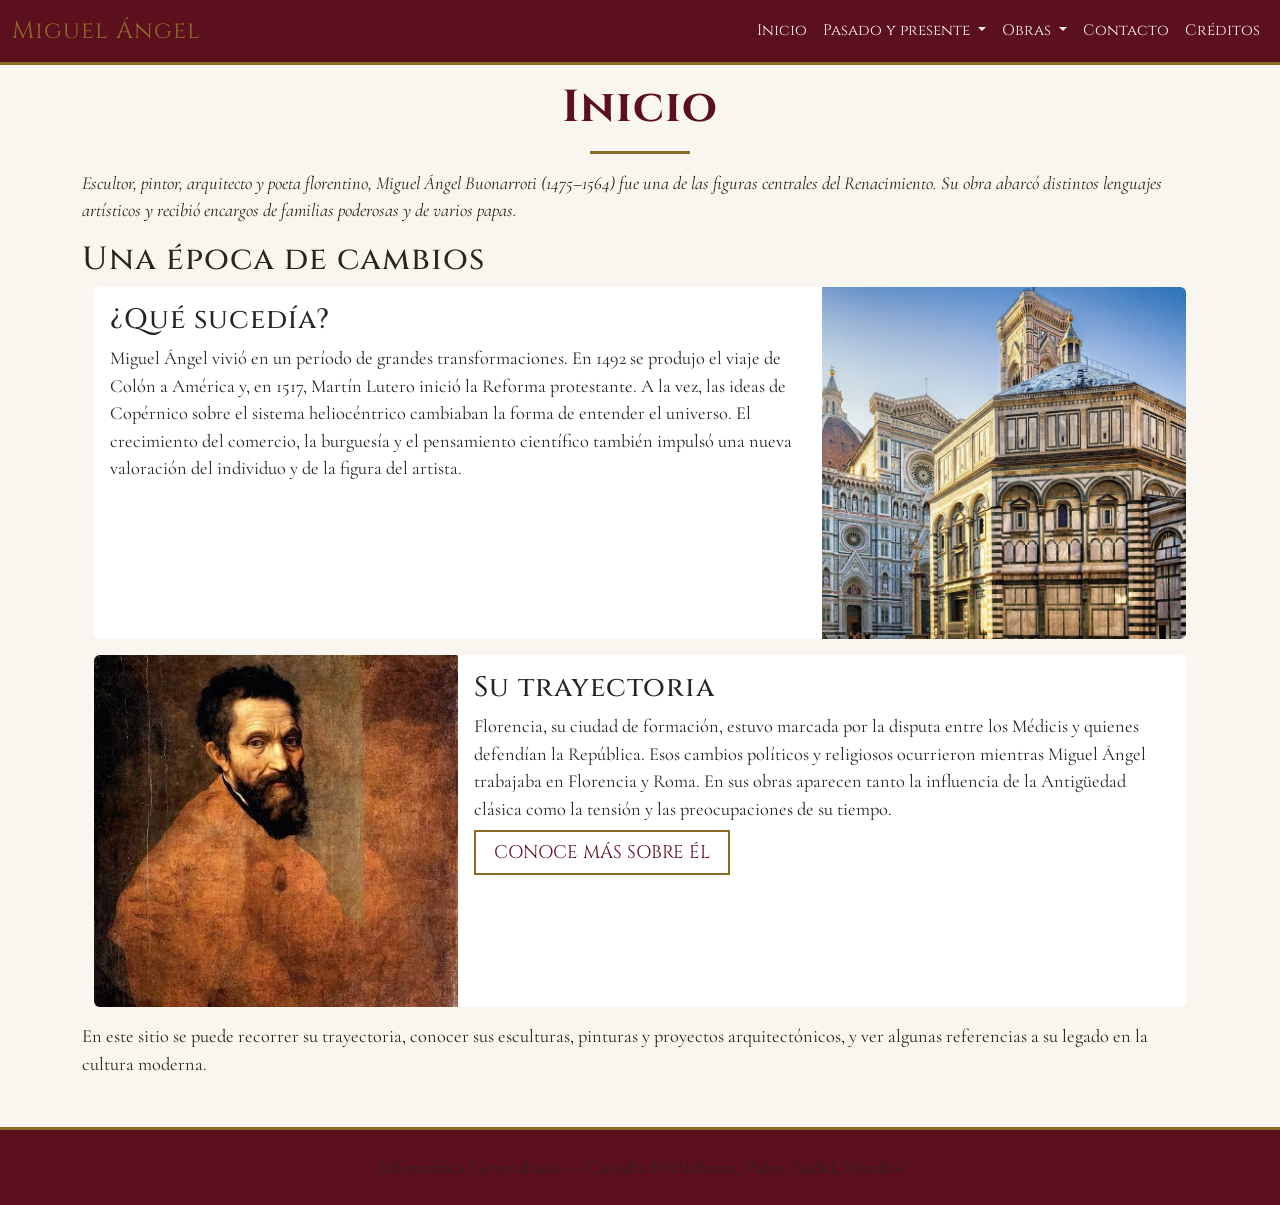
<file: index.html>
<!DOCTYPE html>
<html lang="es">
<head>
  <meta charset="UTF-8">
  <meta name="viewport" content="width=device-width, initial-scale=1.0">
  <title>Sobre el maestro | Miguel Ángel Buonarroti</title>

  <!-- Google Fonts: Fuentes de estilo clásico/renacentista -->
  <link rel="preconnect" href="https://fonts.googleapis.com">
  <link rel="preconnect" href="https://fonts.gstatic.com" crossorigin>
  <link href="https://fonts.googleapis.com/css2?family=Cinzel:wght@500;700&family=Cormorant+Garamond:ital,wght@0,400;0,600;1,400&display=swap" rel="stylesheet">

  <!-- 1. Framework CSS: Bootstrap 5 -->
  <link href="https://cdn.jsdelivr.net/npm/bootstrap@5.3.3/dist/css/bootstrap.min.css" rel="stylesheet">

  <!-- 2. Librería JS CSS: Fancybox 5 -->
  <link rel="stylesheet" href="https://cdn.jsdelivr.net/npm/@fancyapps/ui@5.0/dist/fancybox/fancybox.css"/>

  <!-- 3. Estilos propios -->
  <link rel="stylesheet" href="css/estilos.css">
</head>
<body class="renacimiento-bg">

    <!--Menú de navegación-->
    <nav class="navbar navbar-expand-md navbar-dark bg-bordo border-bottom-dorado">
    <div class="container-fluid">
      <a class="navbar-brand marca-renacimiento" href="index.html">Miguel Ángel</a>
      <button class="navbar-toggler" type="button" data-bs-toggle="collapse" data-bs-target="#navbarNav">
        <span class="navbar-toggler-icon"></span>
      </button>
      <div class="collapse navbar-collapse" id="navbarNav">
        <ul class="navbar-nav ms-auto navbar-nav-scroll" style="--bs-scroll-height: 100px;">
          <li class="nav-item"><a class="nav-link" href="index.html">Inicio</a></li>
          <li class="nav-item dropdown">
            <a class="nav-link dropdown-toggle" href="#" role="button" data-bs-toggle="dropdown" aria-expanded="false">
              Pasado y presente
            </a>
              <ul class="dropdown-menu">
                <li><a class="dropdown-item" href="trayectoria.html">Trayectoria</a></li>
                <li><a class="dropdown-item" href="referencias.html">Referencias modernas</a></li>
              </ul>
        <li class="nav-item dropdown">
            <a class="nav-link dropdown-toggle" href="#" role="button" data-bs-toggle="dropdown" aria-expanded="false">
              Obras
            </a>
              <ul class="dropdown-menu">
                <li><a class="dropdown-item" href="arquitectura.html">Arquitectura</a></li>
                <li><a class="dropdown-item" href="esculturas.html">Esculturas</a></li>
                <li><a class="dropdown-item" href="pinturas.html">Pinturas</a></li>
              </ul>
        </li>
          <li class="nav-item"><a class="nav-link" href="contacto.html">Contacto</a></li>
          <li class="nav-item"><a class="nav-link" href="creditos.html">Créditos</a></li>
        </ul>
      </div>
    </div>
  </nav> 

  <header class="container text-center py-3">
    <h1 class="titulo-renacimiento">Inicio </h1>
    <p class="subtitulo-renacimiento"></p>
    <div class="divisor-dorado mx-auto"></div>
  </header>

  <main class="container mb-5">
            <section class="subtitulo-renacimiento">
            <p>
                Escultor, pintor, arquitecto y poeta florentino, <span>Miguel Ángel Buonarroti</span> (1475–1564) fue una de las figuras centrales del
                Renacimiento. Su obra abarcó distintos lenguajes artísticos y
                recibió encargos de familias poderosas y de varios papas.
            </p></section>

            <h2>Una época de cambios</h2>
            <div class="container">
              <div class="card mb-3 border-0">
                <div class="row g-0">
                  <div class="col-md-8">
                    <div class="card-body">
                      <h3 class="card-title color-bordo">¿Qué sucedía?</h3>
                      <p class="card-text"><span>Miguel Ángel</span> vivió en un período de grandes transformaciones.
                      En 1492 se produjo el viaje de Colón a América y, en 1517, Martín
                      Lutero inició la Reforma protestante. A la vez, las ideas de
                      Copérnico sobre el sistema heliocéntrico cambiaban la forma de
                      entender el universo. El crecimiento del comercio, la burguesía
                      y el pensamiento científico también impulsó una nueva valoración
                      del individuo y de la figura del artista.</p>
                      </div>
                  </div>
                  <div class="col-md-4 card-img-container">
                    <img src="img/plaza_de_florencia.jpg" class="img-fluid rounded-end" alt="Piazza del Duomo en Florencia, Italia">
                  </div>
                </div>
              </div>

            <div class="card mb-3 border-0">
              <div class="row g-0">
                <div class="col-md-4 card-img-container">
                  <img src="img/miguel_angel.jpg" class="img-fluid rounded-start" alt="Retrato de Miguel Ángel pintado por Daniele da Volterra">
                </div>
                <div class="col-md-8">
                  <div class="card-body">
                    <h3 class="card-title">Su trayectoria</h3>
                    <p class="card-text">Florencia, su ciudad de formación, estuvo marcada por la disputa
                    entre los Médicis y quienes defendían la República. Esos cambios
                    políticos y religiosos ocurrieron mientras Miguel Ángel trabajaba
                    en Florencia y Roma. En sus obras aparecen tanto la influencia de
                    la Antigüedad clásica como la tensión y las preocupaciones de su
                    tiempo.</p>
                    <a href="trayectoria.html" class="btn-renacimiento text-decoration-none">Conoce más sobre él</a>
                  </div>
                </div>
              </div>
            </div>
        </div>

        <p class="texto-destacado">
            En este sitio se puede recorrer su trayectoria, conocer sus
            esculturas, pinturas y proyectos arquitectónicos, y ver algunas
            referencias a su legado en la cultura moderna.
        </p>
    </main>
    <footer class="bg-bordo text-crema text-center py-4 border-top-dorado">
    <p class="m-0">Informática General 2026 — Cátedra Drelichman, Paleo, Nadel, Morales</p>
    </footer>

  <!-- Scripts -->
  <script src="https://cdn.jsdelivr.net/npm/bootstrap@5.3.3/dist/js/bootstrap.bundle.min.js"></script>
  <script src="https://cdn.jsdelivr.net/npm/@fancyapps/ui@5.0/dist/fancybox/fancybox.umd.js"></script>
</body>
</html>
</file>
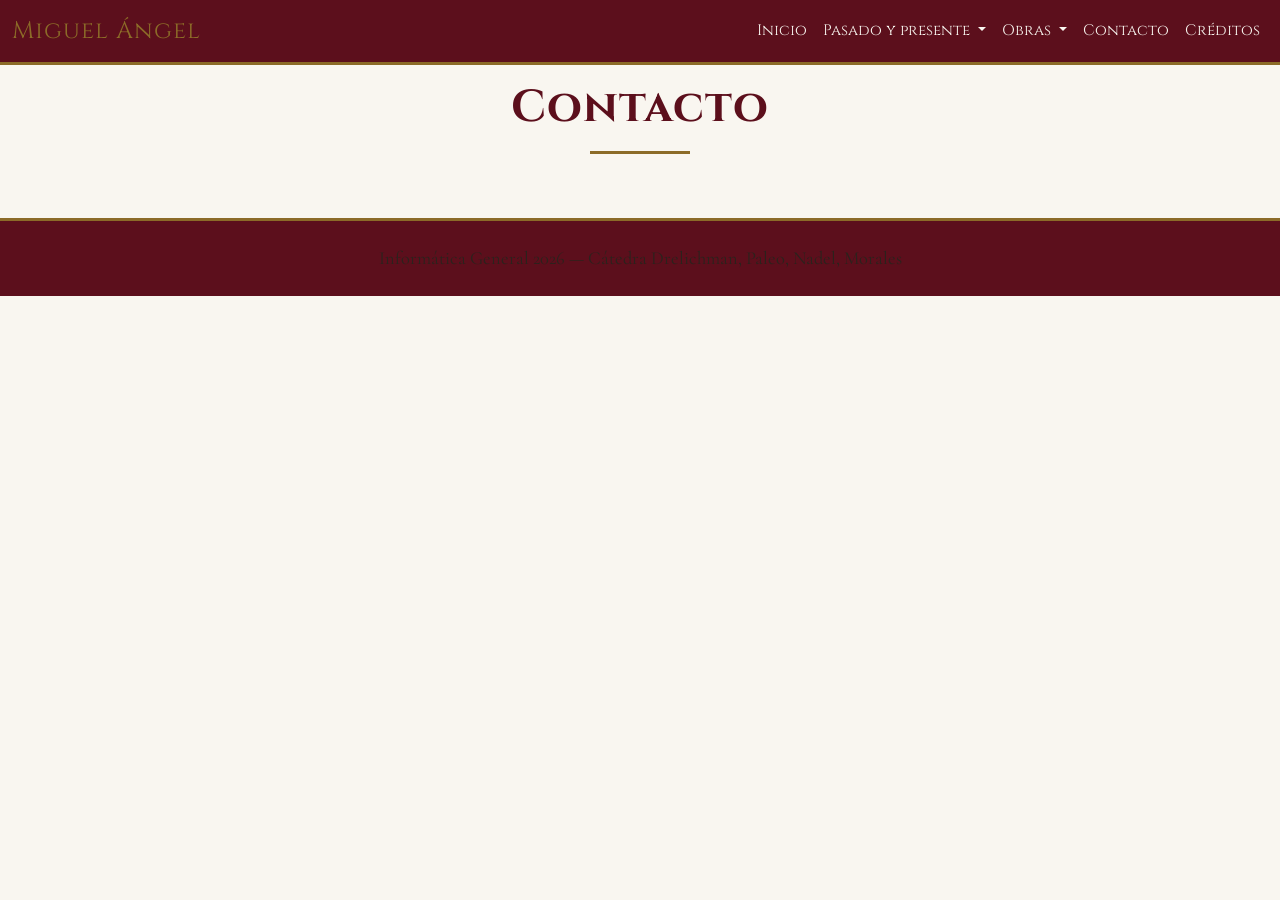
<file: contacto.html>
<!DOCTYPE html>
<html lang="es">
<head>
  <meta charset="UTF-8">
  <meta name="viewport" content="width=device-width, initial-scale=1.0">
  <title>Contacto | Miguel Ángel Buonarroti</title>

  <!-- Google Fonts: Fuentes de estilo clásico/renacentista -->
  <link rel="preconnect" href="https://fonts.googleapis.com">
  <link rel="preconnect" href="https://fonts.gstatic.com" crossorigin>
  <link href="https://fonts.googleapis.com/css2?family=Cinzel:wght@500;700&family=Cormorant+Garamond:ital,wght@0,400;0,600;1,400&display=swap" rel="stylesheet">

  <!-- 1. Framework CSS: Bootstrap 5 -->
  <link href="https://cdn.jsdelivr.net/npm/bootstrap@5.3.3/dist/css/bootstrap.min.css" rel="stylesheet">

  <!-- 2. Librería JS CSS: Fancybox 5 -->
  <link rel="stylesheet" href="https://cdn.jsdelivr.net/npm/@fancyapps/ui@5.0/dist/fancybox/fancybox.css"/>

  <!-- 3. Estilos propios -->
  <link rel="stylesheet" href="css/estilos.css">
</head>
<body class="renacimiento-bg">

    <!--Menú de navegación-->
    <nav class="navbar navbar-expand-md navbar-dark bg-bordo border-bottom-dorado">
    <div class="container-fluid">
      <a class="navbar-brand marca-renacimiento" href="index.html">Miguel Ángel</a>
      <button class="navbar-toggler" type="button" data-bs-toggle="collapse" data-bs-target="#navbarNav">
        <span class="navbar-toggler-icon"></span>
      </button>
      <div class="collapse navbar-collapse" id="navbarNav">
        <ul class="navbar-nav ms-auto navbar-nav-scroll" style="--bs-scroll-height: 100px;">
          <li class="nav-item"><a class="nav-link" href="index.html">Inicio</a></li>
          <li class="nav-item dropdown">
            <a class="nav-link dropdown-toggle" href="#" role="button" data-bs-toggle="dropdown" aria-expanded="false">
              Pasado y presente
            </a>
              <ul class="dropdown-menu">
                <li><a class="dropdown-item" href="trayectoria.html">Trayectoria</a></li>
                <li><a class="dropdown-item" href="referencias.html">Referencias modernas</a></li>
              </ul>
        <li class="nav-item dropdown">
            <a class="nav-link dropdown-toggle" href="#" role="button" data-bs-toggle="dropdown" aria-expanded="false">
              Obras
            </a>
              <ul class="dropdown-menu">
                <li><a class="dropdown-item" href="arquitectura.html">Arquitectura</a></li>
                <li><a class="dropdown-item" href="esculturas.html">Esculturas</a></li>
                <li><a class="dropdown-item" href="pinturas.html">Pinturas</a></li>
              </ul>
        </li>
          <li class="nav-item"><a class="nav-link" href="contacto.html">Contacto</a></li>
          <li class="nav-item"><a class="nav-link" href="creditos.html">Créditos</a></li>
        </ul>
      </div>
    </div>
  </nav> 

  <header class="container text-center py-3">
    <h1 class="titulo-renacimiento">Contacto </h1>
    <p class="subtitulo-renacimiento"></p>
    <div class="divisor-dorado mx-auto"></div>
  </header>

  <main class="container mb-5">
            <section>
                <h2></h2>
                <p></p>
            </section>
            <section>
                <h2></h2>
                <p></p>
            </section>
        </main>
    <footer class="bg-bordo text-crema text-center py-4 border-top-dorado">
    <p class="m-0">Informática General 2026 — Cátedra Drelichman, Paleo, Nadel, Morales</p>
    </footer>

  <!-- Scripts -->
  <script src="https://cdn.jsdelivr.net/npm/bootstrap@5.3.3/dist/js/bootstrap.bundle.min.js"></script>
  <script src="https://cdn.jsdelivr.net/npm/@fancyapps/ui@5.0/dist/fancybox/fancybox.umd.js"></script>
</body>
</html>
</file>
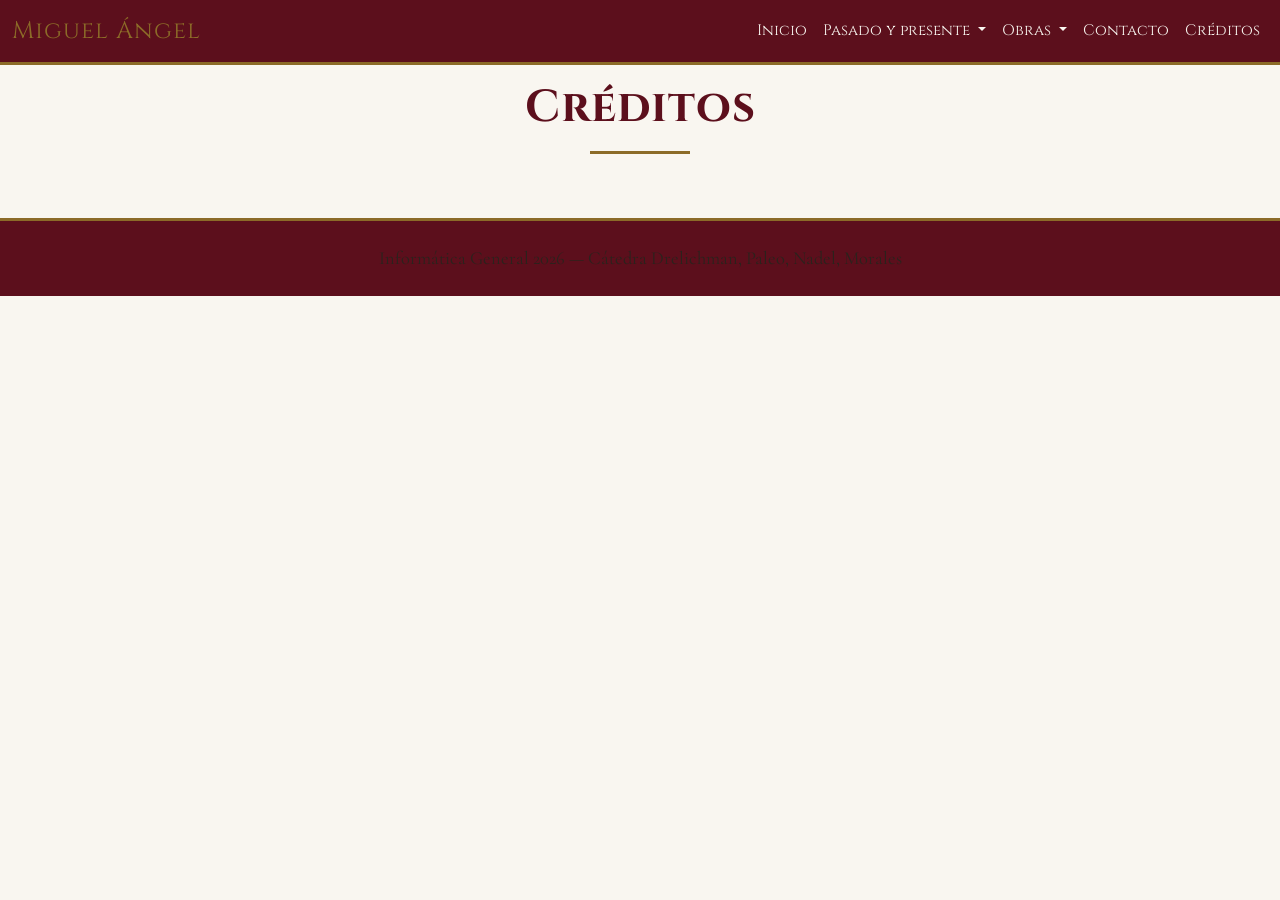
<file: creditos.html>
<!DOCTYPE html>
<html lang="es">
<head>
  <meta charset="UTF-8">
  <meta name="viewport" content="width=device-width, initial-scale=1.0">
  <title>Créditos | Miguel Ángel Buonarroti</title>

  <!-- Google Fonts: Fuentes de estilo clásico/renacentista -->
  <link rel="preconnect" href="https://fonts.googleapis.com">
  <link rel="preconnect" href="https://fonts.gstatic.com" crossorigin>
  <link href="https://fonts.googleapis.com/css2?family=Cinzel:wght@500;700&family=Cormorant+Garamond:ital,wght@0,400;0,600;1,400&display=swap" rel="stylesheet">

  <!-- 1. Framework CSS: Bootstrap 5 -->
  <link href="https://cdn.jsdelivr.net/npm/bootstrap@5.3.3/dist/css/bootstrap.min.css" rel="stylesheet">

  <!-- 2. Librería JS CSS: Fancybox 5 -->
  <link rel="stylesheet" href="https://cdn.jsdelivr.net/npm/@fancyapps/ui@5.0/dist/fancybox/fancybox.css"/>

  <!-- 3. Estilos propios -->
  <link rel="stylesheet" href="css/estilos.css">
</head>
<body class="renacimiento-bg">

    <!--Menú de navegación-->
    <nav class="navbar navbar-expand-md navbar-dark bg-bordo border-bottom-dorado">
    <div class="container-fluid">
      <a class="navbar-brand marca-renacimiento" href="index.html">Miguel Ángel</a>
      <button class="navbar-toggler" type="button" data-bs-toggle="collapse" data-bs-target="#navbarNav">
        <span class="navbar-toggler-icon"></span>
      </button>
      <div class="collapse navbar-collapse" id="navbarNav">
        <ul class="navbar-nav ms-auto navbar-nav-scroll" style="--bs-scroll-height: 100px;">
          <li class="nav-item"><a class="nav-link" href="index.html">Inicio</a></li>
          <li class="nav-item dropdown">
            <a class="nav-link dropdown-toggle" href="#" role="button" data-bs-toggle="dropdown" aria-expanded="false">
              Pasado y presente
            </a>
              <ul class="dropdown-menu">
                <li><a class="dropdown-item" href="trayectoria.html">Trayectoria</a></li>
                <li><a class="dropdown-item" href="referencias.html">Referencias modernas</a></li>
              </ul>
        <li class="nav-item dropdown">
            <a class="nav-link dropdown-toggle" href="#" role="button" data-bs-toggle="dropdown" aria-expanded="false">
              Obras
            </a>
              <ul class="dropdown-menu">
                <li><a class="dropdown-item" href="arquitectura.html">Arquitectura</a></li>
                <li><a class="dropdown-item" href="esculturas.html">Esculturas</a></li>
                <li><a class="dropdown-item" href="pinturas.html">Pinturas</a></li>
              </ul>
        </li>
          <li class="nav-item"><a class="nav-link" href="contacto.html">Contacto</a></li>
          <li class="nav-item"><a class="nav-link" href="creditos.html">Créditos</a></li>
        </ul>
      </div>
    </div>
  </nav> 

  <header class="container text-center py-3">
    <h1 class="titulo-renacimiento">Créditos </h1>
    <p class="subtitulo-renacimiento"></p>
    <div class="divisor-dorado mx-auto"></div>
  </header>

  <main class="container mb-5">
            <section>
                <h2></h2>
                <p></p>
            </section>
            <section>
                <h2></h2>
                <p></p>
            </section>
        </main>
    <footer class="bg-bordo text-crema text-center py-4 border-top-dorado">
    <p class="m-0">Informática General 2026 — Cátedra Drelichman, Paleo, Nadel, Morales</p>
    </footer>

  <!-- Scripts -->
  <script src="https://cdn.jsdelivr.net/npm/bootstrap@5.3.3/dist/js/bootstrap.bundle.min.js"></script>
  <script src="https://cdn.jsdelivr.net/npm/@fancyapps/ui@5.0/dist/fancybox/fancybox.umd.js"></script>
</body>
</html>
</file>
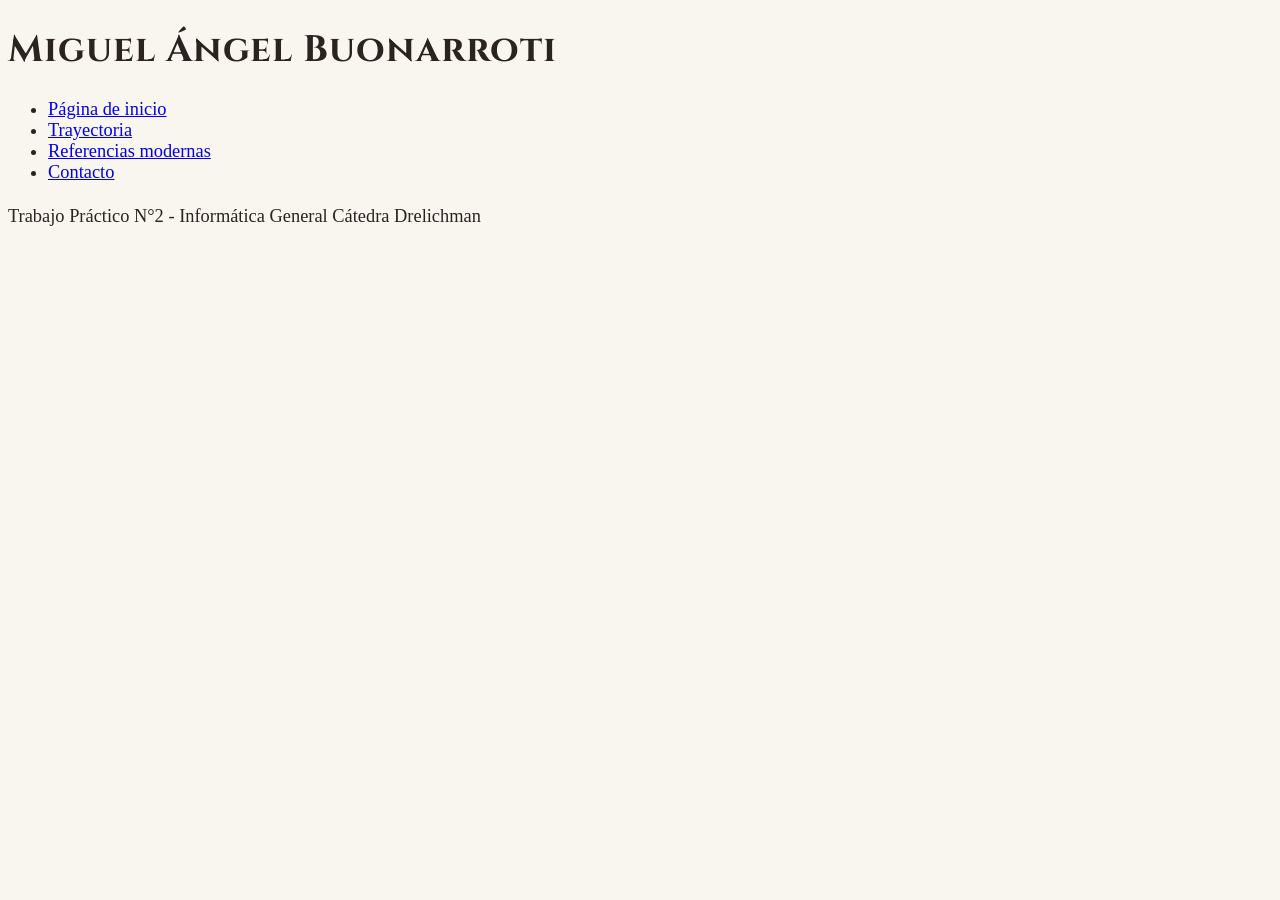
<file: integrantes.html>
<!DOCTYPE html>
<html lang="es">
<head>
    <meta charset="UTF-8">
    <meta name="viewport" content="width=device-width, initial-scale=1.0">
    <link href="css/estilos.css" rel="stylesheet">
    <link rel="preconnect" href="https://fonts.googleapis.com">
    <link rel="preconnect" href="https://fonts.gstatic.com" crossorigin>
    <link href="https://fonts.googleapis.com/css2?family=Arvo:ital,wght@0,400;0,700;1,400;1,700&family=Barlow:ital,wght@0,100;0,200;0,300;0,400;0,500;0,600;0,700;0,800;0,900;1,100;1,200;1,300;1,400;1,500;1,600;1,700;1,800;1,900&family=Cinzel:wght@400..900&family=Lato:ital,wght@0,100;0,300;0,400;0,700;0,900;1,100;1,300;1,400;1,700;1,900&display=swap" rel="stylesheet">
    <title>Contacto</title>
</head>
<body>
    <div id="contenedor">
        <header>
            <h1><span>Miguel Ángel Buonarroti</span></h1>
            <nav>
                <ul>
                    <li><a href="index.html">Página de inicio</a></li>
                    <li><a href ="trayectoria.html">Trayectoria</a></li>
                    <li><a href="referencias.html">Referencias modernas</a></li>
                    <li><a href="contacto.html">Contacto</a></li>
                </ul>
            </nav>
        </header>
        <main>
            <section>
                <h2></h2>
                <p></p>
            </section>
            <section>
                <h2></h2>
                <p></p>
            </section>
        </main>
        <footer>
            <p>Trabajo Práctico N°2 - Informática General Cátedra Drelichman</p>
        </footer>
    </div>
</body>
</html>
</file>
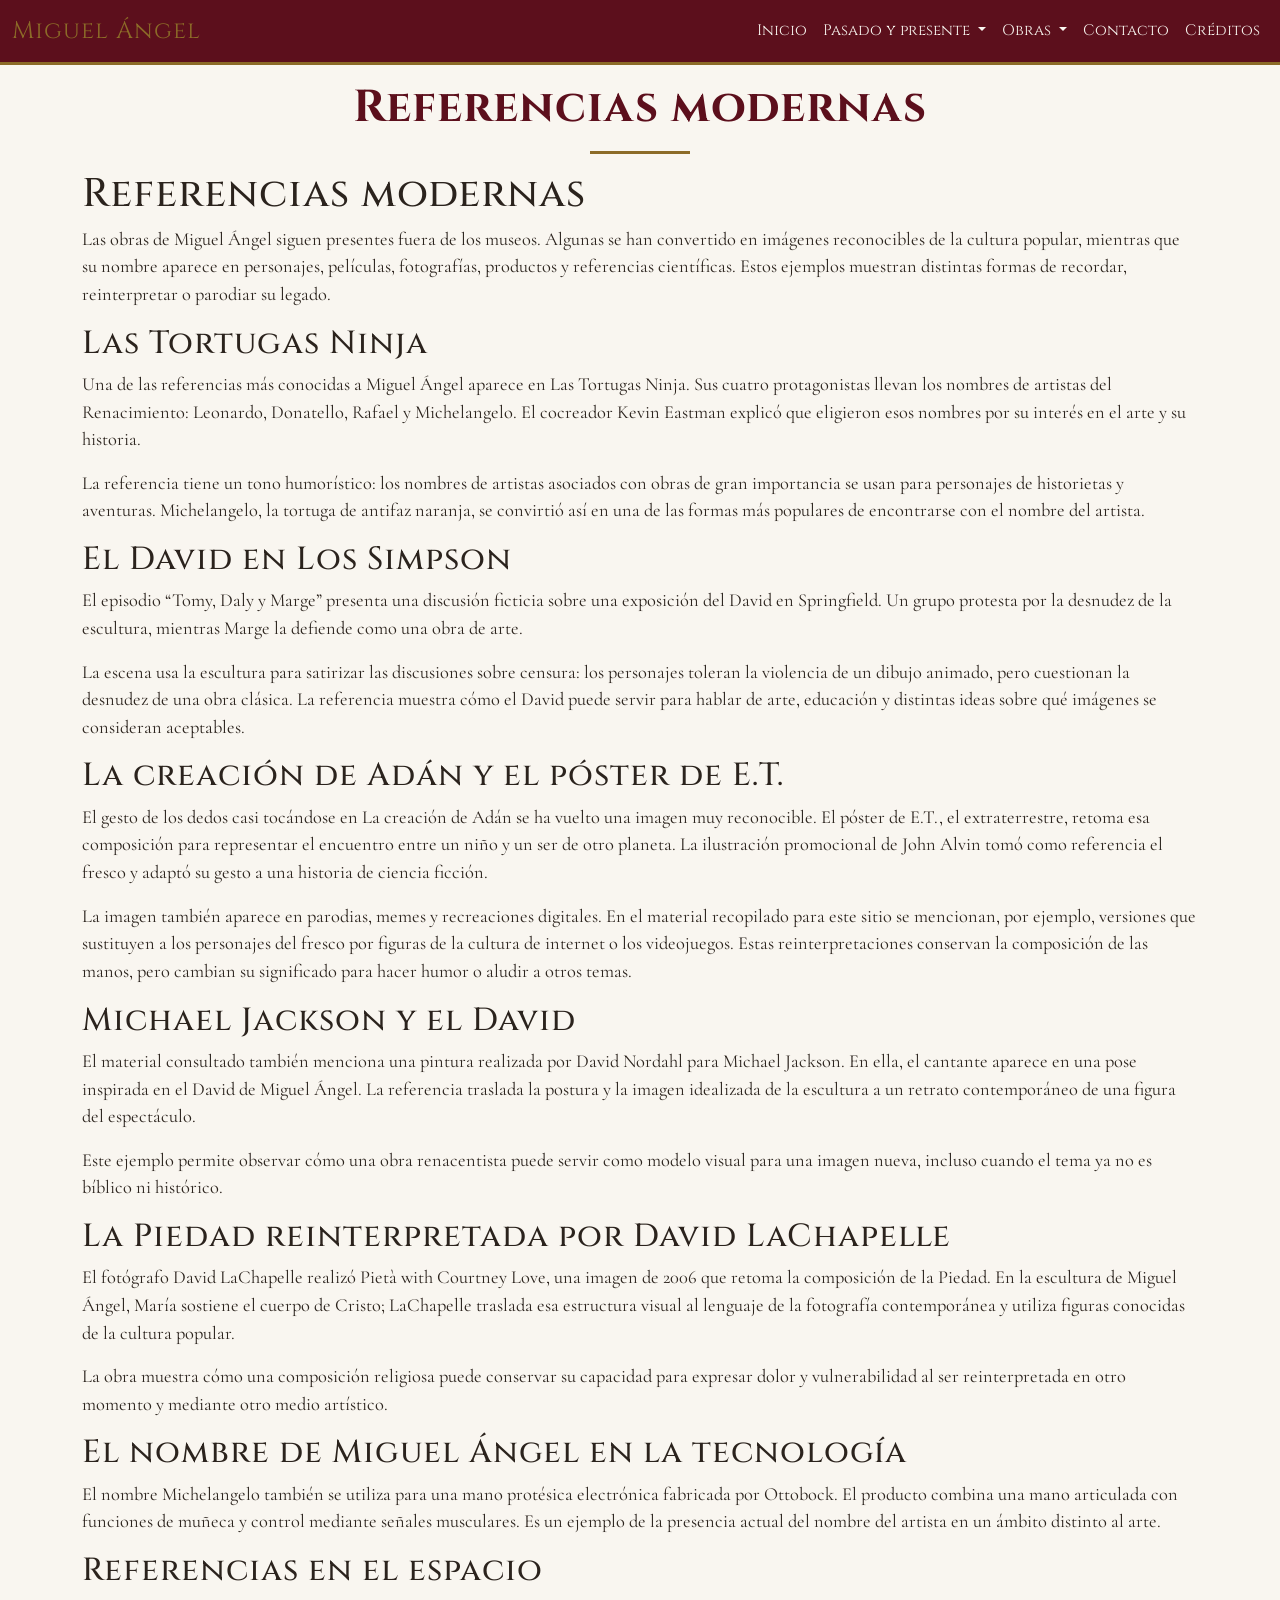
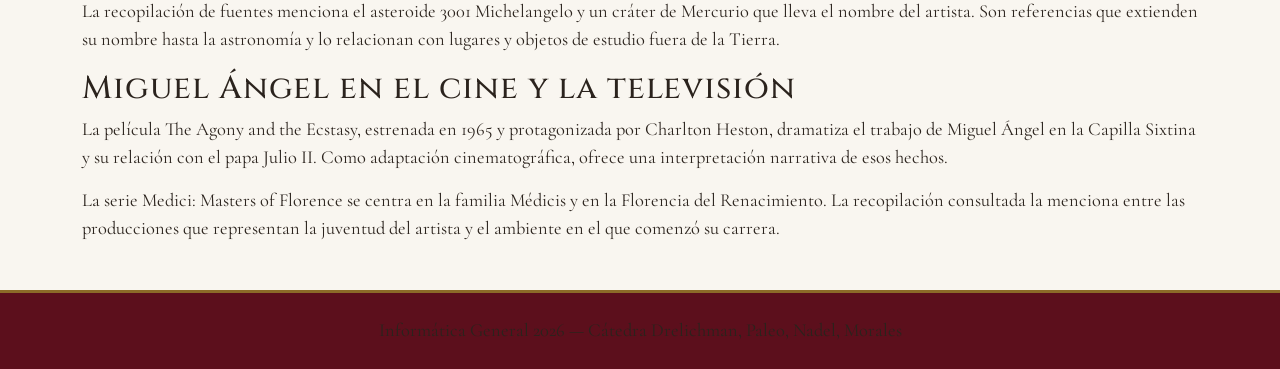
<file: referencias.html>
<!DOCTYPE html>
<html lang="es">
<head>
  <meta charset="UTF-8">
  <meta name="viewport" content="width=device-width, initial-scale=1.0">
  <title>Referencias modernas | Miguel Ángel Buonarroti</title>

  <!-- Google Fonts: Fuentes de estilo clásico/renacentista -->
  <link rel="preconnect" href="https://fonts.googleapis.com">
  <link rel="preconnect" href="https://fonts.gstatic.com" crossorigin>
  <link href="https://fonts.googleapis.com/css2?family=Cinzel:wght@500;700&family=Cormorant+Garamond:ital,wght@0,400;0,600;1,400&display=swap" rel="stylesheet">

  <!-- 1. Framework CSS: Bootstrap 5 -->
  <link href="https://cdn.jsdelivr.net/npm/bootstrap@5.3.3/dist/css/bootstrap.min.css" rel="stylesheet">

  <!-- 2. Librería JS CSS: Fancybox 5 -->
  <link rel="stylesheet" href="https://cdn.jsdelivr.net/npm/@fancyapps/ui@5.0/dist/fancybox/fancybox.css"/>

  <!-- 3. Estilos propios -->
  <link rel="stylesheet" href="css/estilos.css">
</head>
<body class="renacimiento-bg">

    <!--Menú de navegación-->
    <nav class="navbar navbar-expand-md navbar-dark bg-bordo border-bottom-dorado">
    <div class="container-fluid">
      <a class="navbar-brand marca-renacimiento" href="index.html">Miguel Ángel</a>
      <button class="navbar-toggler" type="button" data-bs-toggle="collapse" data-bs-target="#navbarNav">
        <span class="navbar-toggler-icon"></span>
      </button>
      <div class="collapse navbar-collapse" id="navbarNav">
        <ul class="navbar-nav ms-auto navbar-nav-scroll" style="--bs-scroll-height: 100px;">
          <li class="nav-item"><a class="nav-link" href="index.html">Inicio</a></li>
          <li class="nav-item dropdown">
            <a class="nav-link dropdown-toggle" href="#" role="button" data-bs-toggle="dropdown" aria-expanded="false">
              Pasado y presente
            </a>
              <ul class="dropdown-menu">
                <li><a class="dropdown-item" href="trayectoria.html">Trayectoria</a></li>
                <li><a class="dropdown-item" href="referencias.html">Referencias modernas</a></li>
              </ul>
        <li class="nav-item dropdown">
            <a class="nav-link dropdown-toggle" href="#" role="button" data-bs-toggle="dropdown" aria-expanded="false">
              Obras
            </a>
              <ul class="dropdown-menu">
                <li><a class="dropdown-item" href="arquitectura.html">Arquitectura</a></li>
                <li><a class="dropdown-item" href="esculturas.html">Esculturas</a></li>
                <li><a class="dropdown-item" href="pinturas.html">Pinturas</a></li>
              </ul>
        </li>
          <li class="nav-item"><a class="nav-link" href="contacto.html">Contacto</a></li>
          <li class="nav-item"><a class="nav-link" href="creditos.html">Créditos</a></li>
        </ul>
      </div>
    </div>
  </nav> 

  <header class="container text-center py-3">
    <h1 class="titulo-renacimiento">Referencias modernas </h1>
    <p class="subtitulo-renacimiento"></p>
    <div class="divisor-dorado mx-auto"></div>
  </header>

  <main class="container mb-5">
        <section class="introduccion">
            <h1>Referencias modernas</h1>
            <p>
                Las obras de <span>Miguel Ángel</span> siguen presentes fuera de los museos.
                Algunas se han convertido en imágenes reconocibles de la cultura
                popular, mientras que su nombre aparece en personajes, películas,
                fotografías, productos y referencias científicas. Estos ejemplos
                muestran distintas formas de recordar, reinterpretar o parodiar
                su legado.
            </p>
        </section>

        <article class="referencia">
            <h2>Las Tortugas Ninja</h2>
            <p>
                Una de las referencias más conocidas a <span>Miguel Ángel</span> aparece en
                Las Tortugas Ninja. Sus cuatro protagonistas llevan los nombres
                de artistas del Renacimiento: Leonardo, Donatello, Rafael y
                Michelangelo. El cocreador Kevin Eastman explicó que eligieron
                esos nombres por su interés en el arte y su historia.
            </p>
            <p>
                La referencia tiene un tono humorístico: los nombres de artistas
                asociados con obras de gran importancia se usan para personajes
                de historietas y aventuras. Michelangelo, la tortuga de antifaz
                naranja, se convirtió así en una de las formas más populares de
                encontrarse con el nombre del artista.
            </p>
        </article>

        <article class="referencia">
            <h2>El David en Los Simpson</h2>
            <p>
                El episodio “Tomy, Daly y Marge” presenta una
                discusión ficticia sobre una exposición del David en Springfield.
                Un grupo protesta por la desnudez de la escultura, mientras Marge
                la defiende como una obra de arte.
            </p>
            <p>
                La escena usa la escultura para satirizar las discusiones sobre
                censura: los personajes toleran la violencia de un dibujo animado,
                pero cuestionan la desnudez de una obra clásica. La referencia
                muestra cómo el David puede servir para hablar de arte, educación
                y distintas ideas sobre qué imágenes se consideran aceptables.
            </p>
        </article>

        <article class="referencia">
            <h2>La creación de Adán y el póster de E.T.</h2>
            <p>
                El gesto de los dedos casi tocándose en La creación de Adán se ha
                vuelto una imagen muy reconocible. El póster de E.T., el
                extraterrestre, retoma esa composición para representar el
                encuentro entre un niño y un ser de otro planeta. La ilustración
                promocional de John Alvin tomó como referencia el fresco y adaptó
                su gesto a una historia de ciencia ficción.
            </p>
            <p>
                La imagen también aparece en parodias, memes y recreaciones
                digitales. En el material recopilado para este sitio se mencionan,
                por ejemplo, versiones que sustituyen a los personajes del fresco
                por figuras de la cultura de internet o los videojuegos. Estas
                reinterpretaciones conservan la composición de las manos, pero
                cambian su significado para hacer humor o aludir a otros temas.
            </p>
        </article>

        <article class="referencia">
            <h2>Michael Jackson y el David</h2>
            <p>
                El material consultado también menciona una pintura realizada por
                David Nordahl para Michael Jackson. En ella, el cantante aparece
                en una pose inspirada en el David de <span>Miguel Ángel</span>. La referencia
                traslada la postura y la imagen idealizada de la escultura a un
                retrato contemporáneo de una figura del espectáculo.
            </p>
            <p>
                Este ejemplo permite observar cómo una obra renacentista puede
                servir como modelo visual para una imagen nueva, incluso cuando
                el tema ya no es bíblico ni histórico.
            </p>
        </article>

        <article class="referencia">
            <h2>La Piedad reinterpretada por David LaChapelle</h2>
            <p>
                El fotógrafo David LaChapelle realizó Pietà with Courtney Love,
                una imagen de 2006 que retoma la composición de la Piedad. En la
                escultura de <span>Miguel Ángel</span>, María sostiene el cuerpo de Cristo;
                LaChapelle traslada esa estructura visual al lenguaje de la
                fotografía contemporánea y utiliza figuras conocidas de la
                cultura popular.
            </p>
            <p>
                La obra muestra cómo una composición religiosa puede conservar
                su capacidad para expresar dolor y vulnerabilidad al ser
                reinterpretada en otro momento y mediante otro medio artístico.
            </p>
        </article>

        <article class="referencia">
            <h2>El nombre de <span>Miguel Ángel</span> en la tecnología</h2>
            <p>
                El nombre <span>Michelangelo</span> también se utiliza para una mano protésica
                electrónica fabricada por Ottobock. El producto combina una mano
                articulada con funciones de muñeca y control mediante señales
                musculares. Es un ejemplo de la presencia actual del nombre del
                artista en un ámbito distinto al arte.
            </p>
        </article>

        <article class="referencia">
            <h2>Referencias en el espacio</h2>
            <p>
                La recopilación de fuentes menciona el asteroide 3001 <span>Michelangelo</span>
                y un cráter de Mercurio que lleva el nombre del artista. Son
                referencias que extienden su nombre hasta la astronomía y lo
                relacionan con lugares y objetos de estudio fuera de la Tierra.
            </p>
        </article>

        <article class="referencia">
            <h2><span>Miguel Ángel</span> en el cine y la televisión</h2>
            <p>
                La película The Agony and the Ecstasy, estrenada en 1965 y
                protagonizada por Charlton Heston, dramatiza el trabajo de Miguel
                Ángel en la Capilla Sixtina y su relación con el papa Julio II.
                Como adaptación cinematográfica, ofrece una interpretación
                narrativa de esos hechos.
            </p>
            <p>
                La serie Medici: Masters of Florence se centra en la familia
                Médicis y en la Florencia del Renacimiento. La recopilación
                consultada la menciona entre las producciones que representan la
                juventud del artista y el ambiente en el que comenzó su carrera.
            </p>
        </article>
    </main>
    <footer class="bg-bordo text-crema text-center py-4 border-top-dorado">
    <p class="m-0">Informática General 2026 — Cátedra Drelichman, Paleo, Nadel, Morales</p>
    </footer>

  <!-- Scripts -->
  <script src="https://cdn.jsdelivr.net/npm/bootstrap@5.3.3/dist/js/bootstrap.bundle.min.js"></script>
  <script src="https://cdn.jsdelivr.net/npm/@fancyapps/ui@5.0/dist/fancybox/fancybox.umd.js"></script>
</body>
</html>
</file>
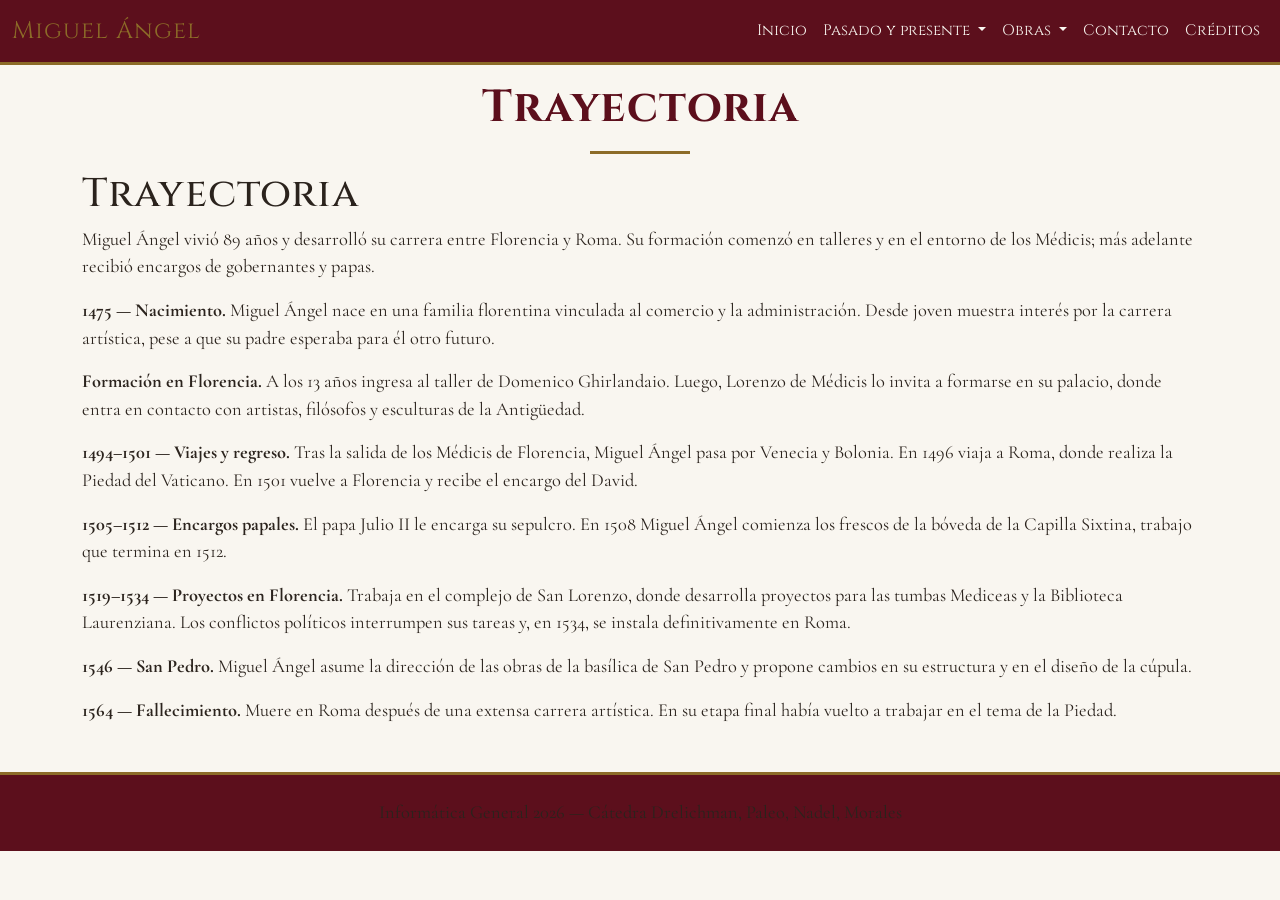
<file: trayectoria.html>
<!DOCTYPE html>
<html lang="es">
<head>
  <meta charset="UTF-8">
  <meta name="viewport" content="width=device-width, initial-scale=1.0">
  <title>Trayectoria | Miguel Ángel Buonarroti</title>

  <!-- Google Fonts: Fuentes de estilo clásico/renacentista -->
  <link rel="preconnect" href="https://fonts.googleapis.com">
  <link rel="preconnect" href="https://fonts.gstatic.com" crossorigin>
  <link href="https://fonts.googleapis.com/css2?family=Cinzel:wght@500;700&family=Cormorant+Garamond:ital,wght@0,400;0,600;1,400&display=swap" rel="stylesheet">

  <!-- 1. Framework CSS: Bootstrap 5 -->
  <link href="https://cdn.jsdelivr.net/npm/bootstrap@5.3.3/dist/css/bootstrap.min.css" rel="stylesheet">

  <!-- 2. Librería JS CSS: Fancybox 5 -->
  <link rel="stylesheet" href="https://cdn.jsdelivr.net/npm/@fancyapps/ui@5.0/dist/fancybox/fancybox.css"/>

  <!-- 3. Estilos propios -->
  <link rel="stylesheet" href="css/estilos.css">
</head>
<body class="renacimiento-bg">

    <!--Menú de navegación-->
    <nav class="navbar navbar-expand-md navbar-dark bg-bordo border-bottom-dorado">
    <div class="container-fluid">
      <a class="navbar-brand marca-renacimiento" href="index.html">Miguel Ángel</a>
      <button class="navbar-toggler" type="button" data-bs-toggle="collapse" data-bs-target="#navbarNav">
        <span class="navbar-toggler-icon"></span>
      </button>
      <div class="collapse navbar-collapse" id="navbarNav">
        <ul class="navbar-nav ms-auto navbar-nav-scroll" style="--bs-scroll-height: 100px;">
          <li class="nav-item"><a class="nav-link" href="index.html">Inicio</a></li>
          <li class="nav-item dropdown">
            <a class="nav-link dropdown-toggle" href="#" role="button" data-bs-toggle="dropdown" aria-expanded="false">
              Pasado y presente
            </a>
              <ul class="dropdown-menu">
                <li><a class="dropdown-item" href="trayectoria.html">Trayectoria</a></li>
                <li><a class="dropdown-item" href="referencias.html">Referencias modernas</a></li>
              </ul>
        <li class="nav-item dropdown">
            <a class="nav-link dropdown-toggle" href="#" role="button" data-bs-toggle="dropdown" aria-expanded="false">
              Obras
            </a>
              <ul class="dropdown-menu">
                <li><a class="dropdown-item" href="arquitectura.html">Arquitectura</a></li>
                <li><a class="dropdown-item" href="esculturas.html">Esculturas</a></li>
                <li><a class="dropdown-item" href="pinturas.html">Pinturas</a></li>
              </ul>
        </li>
          <li class="nav-item"><a class="nav-link" href="contacto.html">Contacto</a></li>
          <li class="nav-item"><a class="nav-link" href="creditos.html">Créditos</a></li>
        </ul>
      </div>
    </div>
  </nav> 

  <header class="container text-center py-3">
    <h1 class="titulo-renacimiento">Trayectoria </h1>
    <p class="subtitulo-renacimiento"></p>
    <div class="divisor-dorado mx-auto"></div>
  </header>

  <main class="container mb-5">
        <section class="introduccion">
            <h1>Trayectoria</h1>
            <p>
                Miguel Ángel vivió 89 años y desarrolló su carrera entre
                Florencia y Roma. Su formación comenzó en talleres y en el
                entorno de los Médicis; más adelante recibió encargos de
                gobernantes y papas.
            </p>
        </section>

        <section class="recorrido">
            <p>
                <strong>1475 — Nacimiento.</strong> <span>Miguel Ángel</span> nace en una
                familia florentina vinculada al comercio y la administración.
                Desde joven muestra interés por la carrera artística, pese a que
                su padre esperaba para él otro futuro.
            </p>

            <p>
                <strong>Formación en Florencia.</strong> A los 13 años ingresa
                al taller de Domenico Ghirlandaio. Luego, Lorenzo de Médicis lo
                invita a formarse en su palacio, donde entra en contacto con
                artistas, filósofos y esculturas de la Antigüedad.
            </p>

            <p>
                <strong>1494–1501 — Viajes y regreso.</strong> Tras la salida de
                los Médicis de Florencia, Miguel Ángel pasa por Venecia y Bolonia.
                En 1496 viaja a Roma, donde realiza la Piedad del Vaticano. En
                1501 vuelve a Florencia y recibe el encargo del David.
            </p>

            <p>
                <strong>1505–1512 — Encargos papales.</strong> El papa Julio II
                le encarga su sepulcro. En 1508 <span>Miguel Ángel</span> comienza los frescos
                de la bóveda de la Capilla Sixtina, trabajo que termina en 1512.
            </p>

            <p>
                <strong>1519–1534 — Proyectos en Florencia.</strong> Trabaja en
                el complejo de San Lorenzo, donde desarrolla proyectos para las
                tumbas Mediceas y la Biblioteca Laurenziana. Los conflictos
                políticos interrumpen sus tareas y, en 1534, se instala
                definitivamente en Roma.
            </p>

            <p>
                <strong>1546 — San Pedro.</strong> <span>Miguel Ángel</span> asume la dirección
                de las obras de la basílica de San Pedro y propone cambios en su
                estructura y en el diseño de la cúpula.
            </p>

            <p>
                <strong>1564 — Fallecimiento.</strong> Muere en Roma después de
                una extensa carrera artística. En su etapa final había vuelto a
                trabajar en el tema de la Piedad.
            </p>
        </section>
    </main>
    <footer class="bg-bordo text-crema text-center py-4 border-top-dorado">
    <p class="m-0">Informática General 2026 — Cátedra Drelichman, Paleo, Nadel, Morales</p>
    </footer>

  <!-- Scripts -->
  <script src="https://cdn.jsdelivr.net/npm/bootstrap@5.3.3/dist/js/bootstrap.bundle.min.js"></script>
  <script src="https://cdn.jsdelivr.net/npm/@fancyapps/ui@5.0/dist/fancybox/fancybox.umd.js"></script>
</body>
</html>
</file>
<file: css/estilos.css>
/* Variables de color y tipografía */
:root {
  --bordo-principal: #5c0f1c;
  --bordo-oscuro: #3b0912;
  --dorado-acento: #8c6b28; /* Dorado con mayor contraste para lectura */
  --dorado-brillante: #e5c17c;
  --crema-fondo: #f9f6f0;
  --crema-tarjeta: #f2ebd9;
  --texto-oscuro: #2b231d;
  --fuente-titulo: 'Cinzel', serif;
  --fuente-texto: 'Cormorant Garamond', serif;
}

/* Fondo general de la página */
body, body.renacimiento-bg {
  background-color: var(--crema-fondo);
  color: var(--texto-oscuro);
  font-family: var(--fuente-texto);
  font-size: 1.15rem;
}

/* Encabezados y títulos */
h1, h2, h3, h4, .navbar-brand {
  font-family: var(--fuente-titulo);
  letter-spacing: 1px;
}

.titulo-renacimiento {
  color: var(--bordo-principal);
  font-weight: 700;
  font-size: 2.8rem;
}

.subtitulo-renacimiento {
  color: var(--texto-oscuro);
  font-style: italic;
}

.divisor-dorado {
  height: 3px;
  width: 100px;
  background-color: var(--dorado-acento);
  margin-top: 15px;
}

/* Navegación y Footer */
.bg-bordo {
  background-color: var(--bordo-principal) !important;
}

.border-bottom-dorado {
  border-bottom: 3px solid var(--dorado-acento) !important;
}

.border-top-dorado {
  border-top: 3px solid var(--dorado-acento) !important;
}

.marca-renacimiento {
  color: var(--dorado-acento) !important;
  font-size: 1.5rem;
}

.navbar-dark .navbar-nav .nav-link {
  color: var(--crema-fondo);
  font-family: var(--fuente-titulo);
  font-size: 0.95rem;
}

.navbar-dark .navbar-nav .nav-link.active,
.navbar-dark .navbar-nav .nav-link:hover {
  color: var(--dorado-acento) !important;
}

/* Botones con estilo renacentista */
.btn-renacimiento {
  background-color: transparent;
  color: var(--bordo-principal);
  border: 2px solid var(--dorado-acento);
  font-family: var(--fuente-titulo);
  padding: 8px 18px;
  text-transform: uppercase;
  transition: all 0.3s ease;
}

.btn-renacimiento:hover,
.btn-renacimiento.active {
  background-color: var(--bordo-principal);
  color: var(--dorado-acento);
  border-color: var(--bordo-principal);
}

.selector-vista {
  margin-bottom: 1.5rem;
  text-align: center;
}

.selector-vista button {
  margin: 0.25rem;
}

/* Tarjetas de Galería e Interacciones */
.tarjeta-renacimiento {
  background-color: var(--crema-tarjeta);
  border: 1px solid var(--dorado-acento);
  border-radius: 4px;
  overflow: hidden;
  height: 100%; /* Mantiene las 6 tarjetas del mismo tamaño */
  display: flex;
  flex-direction: column;
  box-shadow: 0 4px 12px rgba(92, 15, 28, 0.08);
  transition: transform 0.3s ease, box-shadow 0.3s ease;
}

/* Efecto 1: Levanta la tarjeta al pasar el cursor */
.tarjeta-renacimiento:hover {
  transform: translateY(-5px);
  box-shadow: 0 8px 20px rgba(92, 15, 28, 0.18);
}

.img-contenedor {
  border-bottom: 2px solid var(--dorado-acento);
  overflow: hidden;
  height: 240px; /* Tamaño parejo */
}

.img-contenedor img {
  width: 100%;
  height: 100% !important;
  object-fit: cover;
  transition: transform 0.5s ease;
}

/* Efecto 2: Hace zoom en la imagen dentro del contenedor al pasar el cursor */
.tarjeta-renacimiento:hover .img-contenedor img {
  transform: scale(1.05);
}

.tarjeta-cuerpo {
  padding: 20px;
  flex-grow: 1;
}

.tarjeta-cuerpo h3 {
  color: var(--bordo-principal);
  font-size: 1.3rem;
  margin-bottom: 5px;
}

.obra-tecnica {
  color: var(--dorado-acento);
  font-size: 0.95rem;
  font-weight: 700;
  margin-bottom: 10px;
}
/*Linea del tiempo*/
.contenedor-linea-tiempo {
  margin: 3rem 0;
  padding: 1.5rem;
  background-color: rgba(255, 248, 230, 0.9);
  border: 0.1rem solid #b89b5e;
  border-radius: 0.5rem;
}

.fuente-linea-tiempo {
  margin-top: 1rem;
  font-size: 0.9rem;
}
.lineaTiempo {
  width: 100%;
  height: 42rem;
  background-image:
    linear-gradient(
      rgba(255, 248, 230, 0.84),
      rgba(255, 248, 230, 0.84)
    ),
    url("../img/fondo.jpg");
  background-size: cover;
  background-position: center;
  background-repeat: no-repeat;
}
/* Imágenes de las galerías */
.img-contenedor img[src*="/esculturas/"] {
  object-position: center top;
}

/* Imágenes de las tarjetas horizontales del inicio */
.card-img-container {
  height: 22rem;
  overflow: hidden;
  display: flex;
  align-items: center;
  justify-content: center;
  background-color: var(--crema-tarjeta);
}

.card-img-container img {
  display: block;
  width: 100%;
  height: 100%;
  object-fit: cover;
  object-position: center;
}

@media (max-width: 767px) {
  .card-img-container {
    height: 16rem;
  }
}
</file>
